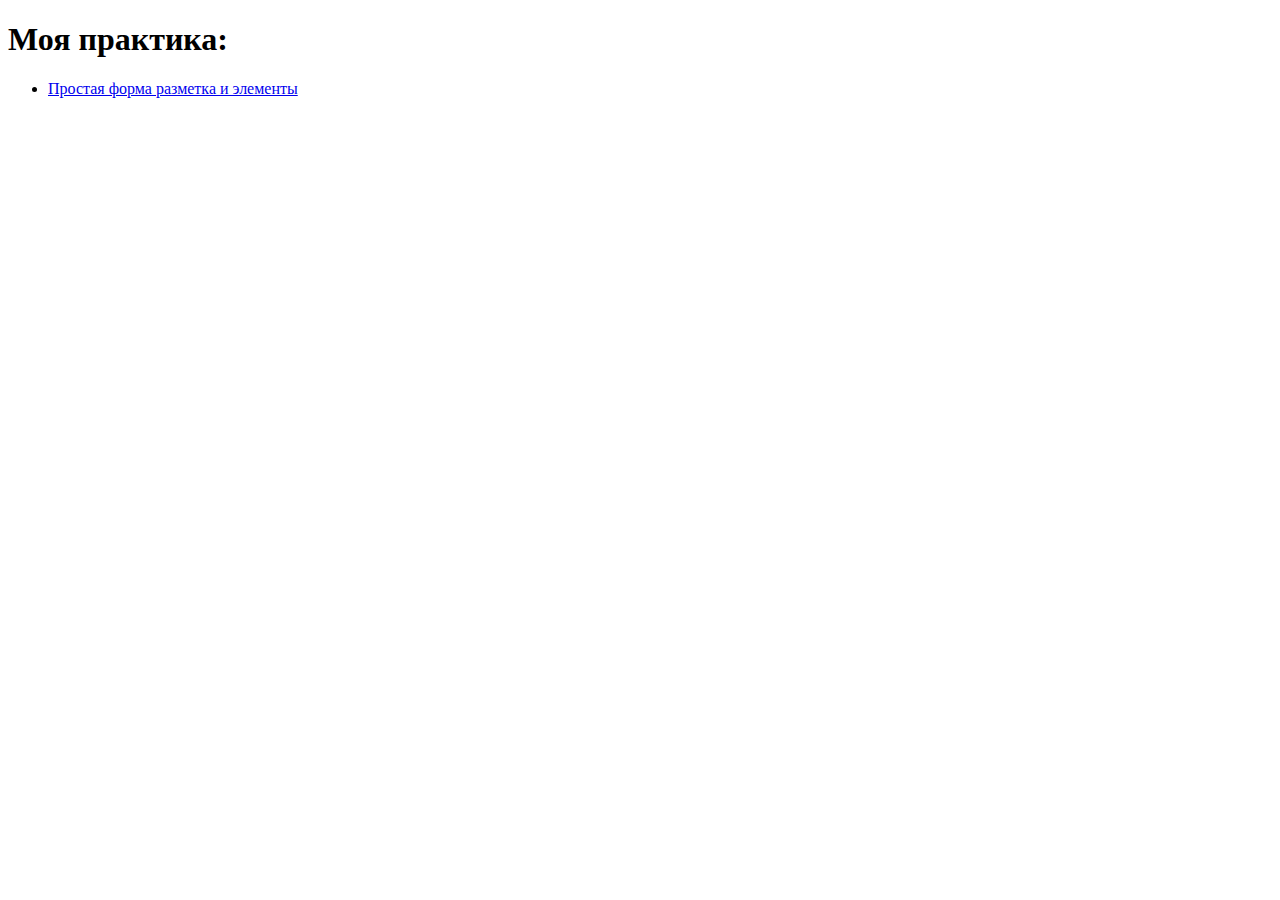
<file: index.html>
<!DOCTYPE html>
<html lang="ru">
<head>
  <meta charset="UTF-8">
  <meta name="viewport" content="width=device-width, initial-scale=1.0">
  <title>Моя практика главная</title>
</head>
<body>
  <h1>Моя практика:</h1>
  <ul>
    <li>
      <a href="practice-form/form.html">Простая форма разметка и элементы</a>
    </li>
  </ul>
</body>
</html>
</file>
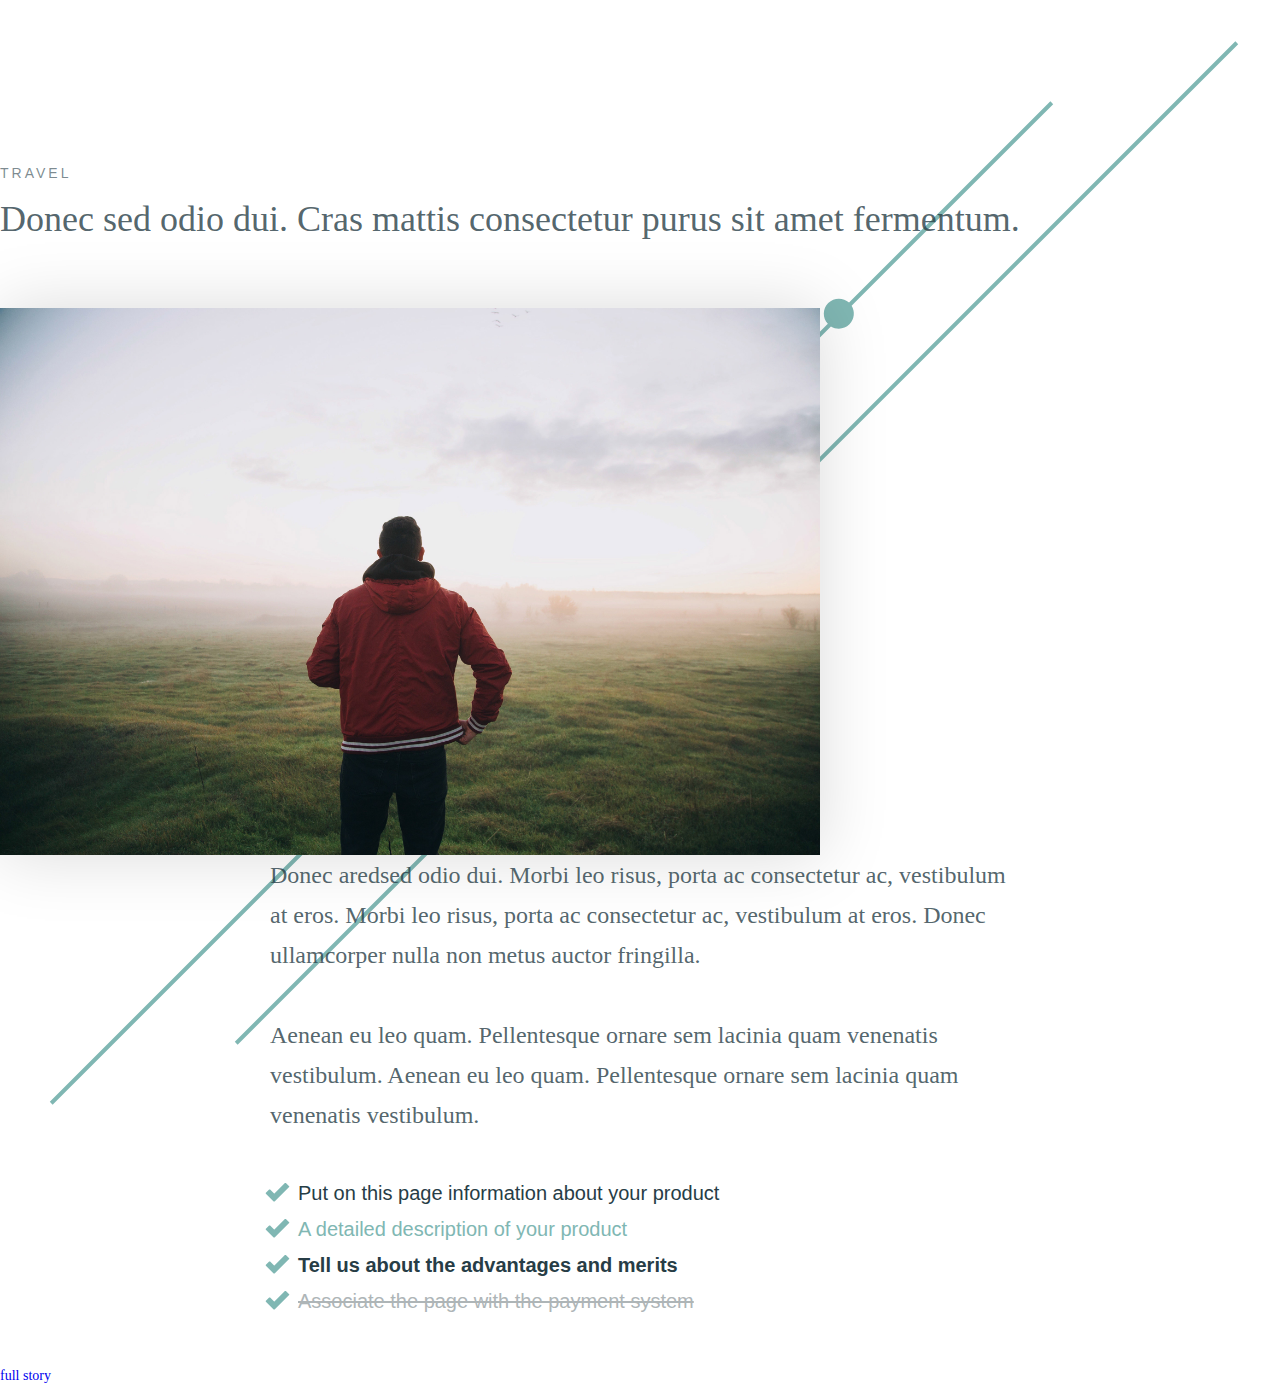
<file: practice/travel/index.html>
<!DOCTYPE html>
<html lang="ru">
<head>
  <meta charset="UTF-8">
  <meta name="viewport" content="width=device-width, initial-scale=1.0">
  <title>Сайт путешествий</title>
  <link rel="stylesheet" href="css/_style.css">
  <link rel="stylesheet" href="css/style.css">
</head>
<body>
  <!-- <a href="../../index.html">На главную</a>     -->
  <div class="top">
    <h1 class="top__header">Travel</h1>
    <p class="top__text">Donec sed odio dui. Cras mattis consectetur purus sit amet fermentum.</p>
  </div>
  <div class="main">
    <img class="main__img" src="img/light-man.jpg"  width="820px" alt="">
    <div class="main__text">
      <p>Donec aredsed odio dui. Morbi leo risus, porta ac consectetur ac, vestibulum at eros. Morbi leo risus, porta ac consectetur ac, vestibulum at eros. Donec ullamcorper nulla non metus auctor fringilla.</p>
      <p>Aenean eu leo quam. Pellentesque ornare sem lacinia quam venenatis vestibulum. Aenean eu leo quam. Pellentesque ornare sem lacinia quam venenatis vestibulum.</p>
    </div>
    <ul class="main__list list">
      <li class="list__item">Put on this page information about your product</li>
      <li class="list__item">A detailed description of your product</li>
      <li class="list__item">Tell us about the advantages and merits</li>
      <li class="list__item">Associate the page with the payment system</li>
    </ul>
  </div>
  <a href="#"><span>full story</span></a>
  
</body>
</html>
</file>
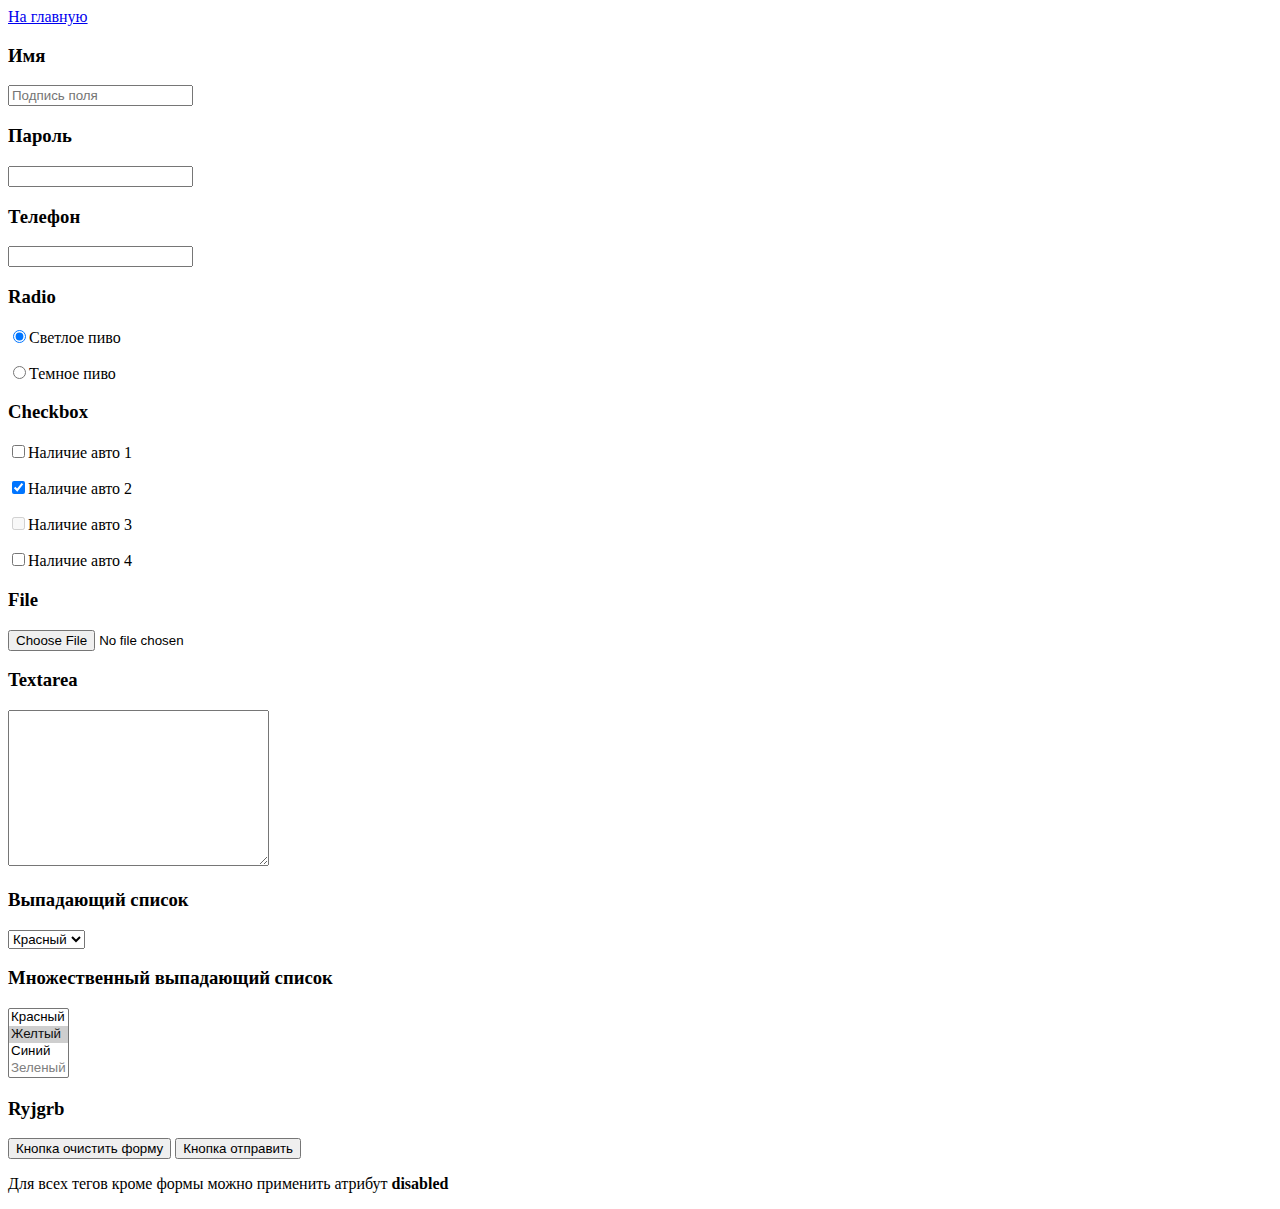
<file: practice-form/form.html>
<!DOCTYPE html>
<html lang="ru">
<head>
  <meta charset="UTF-8">
  <meta name="viewport" content="width=device-width, initial-scale=1.0">
  <title></title>
</head>
<body>
  <a href="../index.html">На главную</a>
  <!-- action адрес отправки -->
  <!-- Прописывается для метода  post  - enctype="multipart/form-data" -->
  <form action="#" method="POST" enctype="multipart/form-data">
    <div>
      <h3>Имя</h3>
      <!-- value - то что введет пользователь -->
      <!-- placeholder  задает подпись поля -->
      <input tabindex="1" placeholder="Подпись поля" type="text" name="username" value="">
    </div>
    <div>
      <h3>Пароль</h3>
      <input tabindex="2" type="password" name="userpassword" value="">
    </div>
    <div>
      <h3>Телефон</h3>
      <!-- tel - используется для телефона -->
      <input tabindex="3" type="tel">
    </div>
    <div>
      <!-- для radio кнопок  tabindex должен быть одинаковым -->
      <h3>Radio</h3>
      <p><input tabindex="4" type="radio" name="beer" value="light" checked >Светлое пиво</p>
      <p><input tabindex="4" type="radio" name="beer" value="dark">Темное пиво</p>
    </div>
    <div>
      <h3>Checkbox</h3>
      <p><input tabindex="5" type="checkbox" name="car1" value="yes 1" >Наличие авто 1</p>
      <p><input tabindex="6" type="checkbox" name="car3" value="yes 2" checked >Наличие авто 2</p>
      <p><input disabled tabindex="7" type="checkbox" name="car4" value="yes 3" >Наличие авто 3</p>
      <p><input tabindex="8" type="checkbox" name="car5" value="yes 4" >Наличие авто 4</p>
    </div>
    <div>
      <h3>File</h3>
      <p><input tabindex="9" type="file" name="foto"></p>
    </div>
    <div>
      <h3>Textarea</h3>
      <!-- cols="30" rows="10" - размеры поля не нужны задаются через css -->
      <textarea tabindex="10" name="text" id="не нужен" cols="30" rows="10"></textarea>
    </div>
    <div>
      <h3>Выпадающий список</h3>
      <select tabindex="11" name="color" id="">
        <option value="red">Красный</option>
        <option value="yellow">Желтый</option>
        <option value="blue">Синий</option>
        <option value="green">Зеленый</option>
      </select>
      <h3>Множественный выпадающий список</h3>
      <!-- для получения множественного списока добывляем атрибут multiple -->
      <!-- selected - этемент будет выбран по умолчанию. -->
      <select tabindex="12" name="color" multiple id="">
        <option value="red">Красный</option>
        <option selected value="yellow">Желтый</option>
        <option value="blue">Синий</option>
        <option disabled value="green">Зеленый</option>
      </select>
      <div>
        <h3>Ryjgrb</h3>
        <!-- у атрибут type - submit - отправит форма а reset ее очистит -->
        <button tabindex="13" type="reset">Кнопка очистить форму</button>
        <button tabindex="14" type="submit">Кнопка отправить</button>
      </div>
      <p>Для всех тегов кроме формы можно применить атрибут <b>disabled</b></p>
    </div>
  </form>
</body>
</html>
</file>
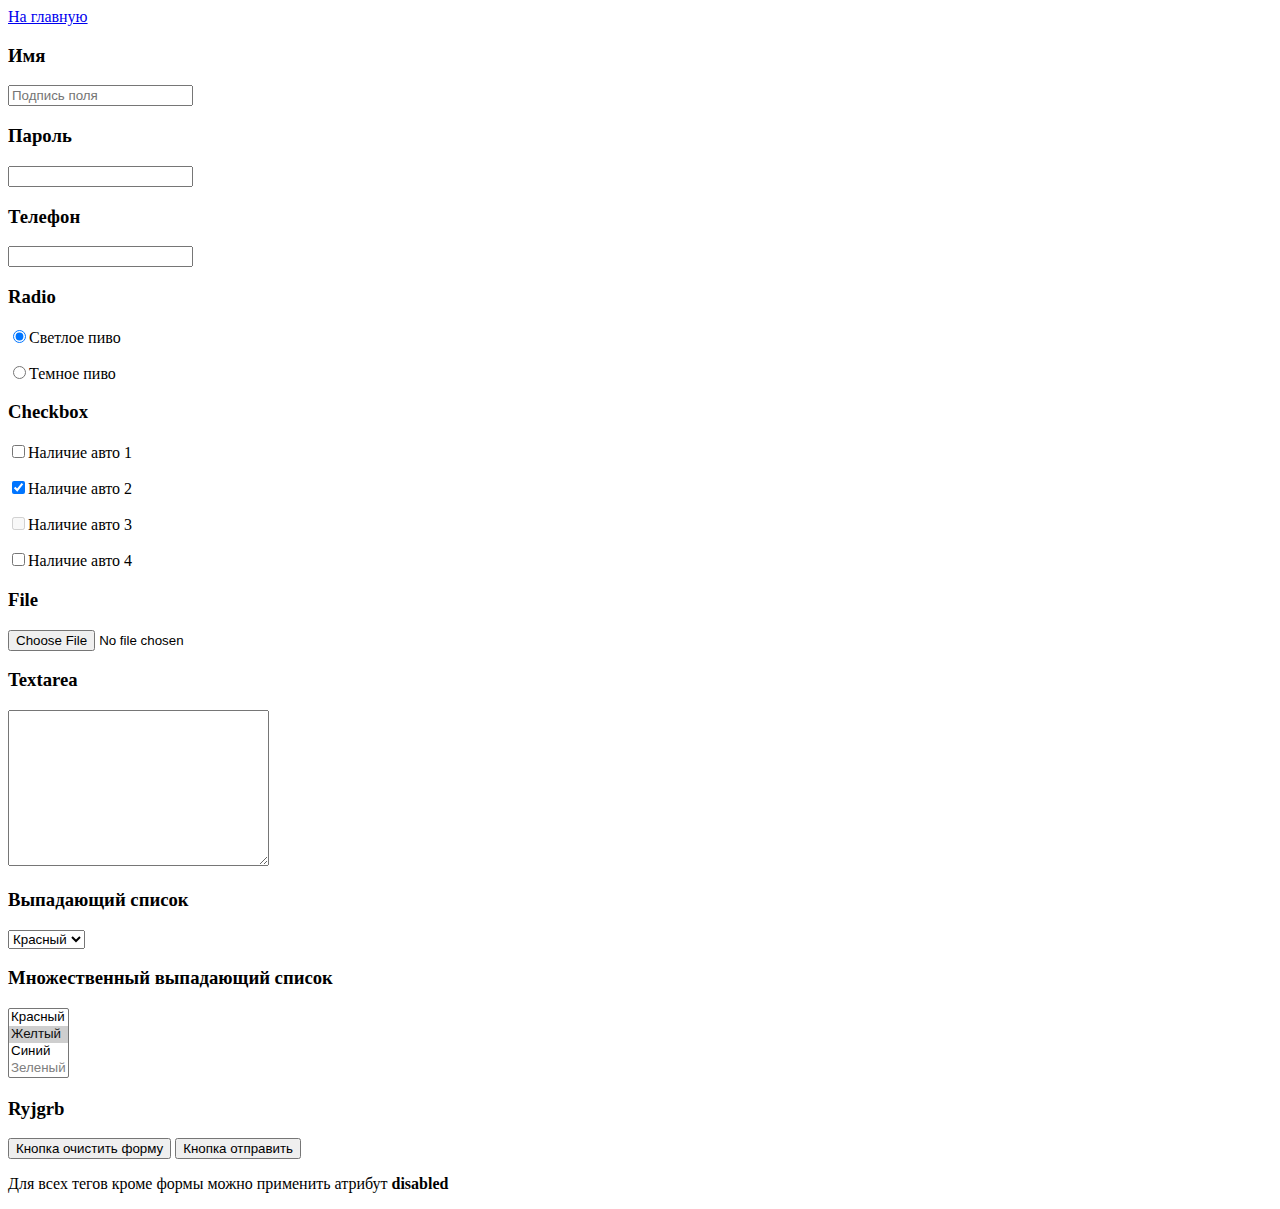
<file: practice/form/form.html>
<!DOCTYPE html>
<html lang="ru">
<head>
  <meta charset="UTF-8">
  <meta name="viewport" content="width=device-width, initial-scale=1.0">
  <title></title>
</head>
<body>
  <a href="../../index.html">На главную</a>
  <!-- action адрес отправки -->
  <!-- Прописывается для метода  post  - enctype="multipart/form-data" -->
  <form action="#" method="POST" enctype="multipart/form-data">
    <div>
      <h3>Имя</h3>
      <!-- value - то что введет пользователь -->
      <!-- placeholder  задает подпись поля -->
      <input tabindex="1" placeholder="Подпись поля" type="text" name="username" value="">
    </div>
    <div>
      <h3>Пароль</h3>
      <input tabindex="2" type="password" name="userpassword" value="">
    </div>
    <div>
      <h3>Телефон</h3>
      <!-- tel - используется для телефона -->
      <input tabindex="3" type="tel">
    </div>
    <div>
      <!-- для radio кнопок  tabindex должен быть одинаковым -->
      <h3>Radio</h3>
      <p><input tabindex="4" type="radio" name="beer" value="light" checked >Светлое пиво</p>
      <p><input tabindex="4" type="radio" name="beer" value="dark">Темное пиво</p>
    </div>
    <div>
      <h3>Checkbox</h3>
      <p><input tabindex="5" type="checkbox" name="car1" value="yes 1" >Наличие авто 1</p>
      <p><input tabindex="6" type="checkbox" name="car3" value="yes 2" checked >Наличие авто 2</p>
      <p><input disabled tabindex="7" type="checkbox" name="car4" value="yes 3" >Наличие авто 3</p>
      <p><input tabindex="8" type="checkbox" name="car5" value="yes 4" >Наличие авто 4</p>
    </div>
    <div>
      <h3>File</h3>
      <p><input tabindex="9" type="file" name="foto"></p>
    </div>
    <div>
      <h3>Textarea</h3>
      <!-- cols="30" rows="10" - размеры поля не нужны задаются через css -->
      <textarea tabindex="10" name="text" id="не нужен" cols="30" rows="10"></textarea>
    </div>
    <div>
      <h3>Выпадающий список</h3>
      <select tabindex="11" name="color" id="">
        <option value="red">Красный</option>
        <option value="yellow">Желтый</option>
        <option value="blue">Синий</option>
        <option value="green">Зеленый</option>
      </select>
      <h3>Множественный выпадающий список</h3>
      <!-- для получения множественного списока добывляем атрибут multiple -->
      <!-- selected - этемент будет выбран по умолчанию. -->
      <select tabindex="12" name="color" multiple id="">
        <option value="red">Красный</option>
        <option selected value="yellow">Желтый</option>
        <option value="blue">Синий</option>
        <option disabled value="green">Зеленый</option>
      </select>
      <div>
        <h3>Ryjgrb</h3>
        <!-- у атрибут type - submit - отправит форма а reset ее очистит -->
        <button tabindex="13" type="reset">Кнопка очистить форму</button>
        <button tabindex="14" type="submit">Кнопка отправить</button>
      </div>
      <p>Для всех тегов кроме формы можно применить атрибут <b>disabled</b></p>
    </div>
  </form>
</body>
</html>
</file>
<file: practice/travel/css/_style.css>
﻿
/*Обнуление*/
*{
	padding: 0;
	margin: 0;
	border: 0;
}
*,*:before,*:after{
	-moz-box-sizing: border-box;
	-webkit-box-sizing: border-box;
	box-sizing: border-box;
}
:focus,:active{outline: none;}
a:focus,a:active{outline: none;}

nav,footer,header,aside{display: block;}

html,body{
	height: 100%;
	width: 100%;
	font-size: 100%;
	line-height: 1;
	font-size: 14px;
	-ms-text-size-adjust: 100%;
	-moz-text-size-adjust: 100%;
	-webkit-text-size-adjust: 100%;
}
input,button,textarea{font-family:inherit;}

input::-ms-clear{display: none;}
button{cursor: pointer;}
button::-moz-focus-inner {padding:0;border:0;}
a, a:visited{text-decoration: none;}
a:hover{text-decoration: none;}
ul li{list-style: none;}
img{vertical-align: top;}

h1,h2,h3,h4,h5,h6{font-size:inherit;font-weight: 400;}
/*--------------------*/
</file>
<file: practice/travel/css/style.css>
@charset "UTF-8";
/*Обнуление*/
* {
  padding: 0;
  margin: 0;
  border: 0;
}

*, *:before, *:after {
  -webkit-box-sizing: border-box;
  box-sizing: border-box;
}

:focus, :active {
  outline: none;
}

a:focus, a:active {
  outline: none;
}

nav, footer, header, aside {
  display: block;
}

html, body {
  height: 100%;
  width: 100%;
  font-size: 100%;
  line-height: 1;
  font-size: 14px;
  -ms-text-size-adjust: 100%;
  -moz-text-size-adjust: 100%;
  -webkit-text-size-adjust: 100%;
}

input, button, textarea {
  font-family: inherit;
}

input::-ms-clear {
  display: none;
}

button {
  cursor: pointer;
}

button::-moz-focus-inner {
  padding: 0;
  border: 0;
}

a, a:visited {
  text-decoration: none;
}

a:hover {
  text-decoration: none;
}

ul li {
  list-style: none;
}

img {
  vertical-align: top;
}

h1, h2, h3, h4, h5, h6 {
  font-size: inherit;
  font-weight: inherit;
}

/*--------------------*/
body {
  background-color: #e8e8e8;
  background: url("../img/bg.png") 54% -25% no-repeat;
}

.wrapper {
  margin: 0 auto;
  width: 840px;
  text-align: center;
}

.top__header {
  margin-top: 163px;
  margin-bottom: 11px;
  font-family: Arial, Regular, Helvetica, sans-serif;
  text-transform: uppercase;
  letter-spacing: 3px;
  line-height: 20px;
  color: rgba(39, 61, 70, 0.6);
}

.top__text {
  margin-bottom: 64px;
  font-size: 36px;
  line-height: 50px;
  color: rgba(39, 61, 70, 0.8);
}

.main__img-con {
  display: inline-block;
  margin-bottom: 81px;
  border: 10px solid #fff;
}

.main__img {
  -webkit-box-shadow: 0 0 65px rgba(15, 16, 16, 0.15);
          box-shadow: 0 0 65px rgba(15, 16, 16, 0.15);
}

.main__text {
  margin: 0 auto;
  max-width: 740px;
  text-align: left;
}

.main__text p {
  margin-bottom: 40px;
  font-size: 24px;
  line-height: 40px;
  color: rgba(39, 61, 70, 0.8);
}

.main__list {
  margin: 0 auto;
  max-width: 750px;
  margin-bottom: 50px;
}

.main__link {
  margin-right: 66%;
  padding: 0px 30px 0px 0px;
  background: url("../img/icons/arrow.svg") 85% no-repeat;
}

.main__link span {
  text-align: left;
}

.list__item {
  font-family: Arial, Regular, sans-serif;
  padding-left: 33px;
  text-align: left;
  font-size: 20px;
  line-height: 36px;
  color: #273d46;
  background: url("../img/icons/check.png") left no-repeat;
  font-size: 20px;
}

.list__item:nth-child(2) {
  color: #80b7b3;
}

.list__item:nth-child(3) {
  color: #273d46;
  font-weight: 700;
}

.list__item:nth-child(4) {
  color: #aeb5b7;
  text-decoration: line-through;
}

.btn {
  display: inline-block;
  min-width: 200px;
  font-size: 14px;
  line-height: 40px;
  text-transform: uppercase;
  color: #fff;
  border-radius: 30px;
  background-color: #80b7b3;
}
/*# sourceMappingURL=style.css.map */
</file>
